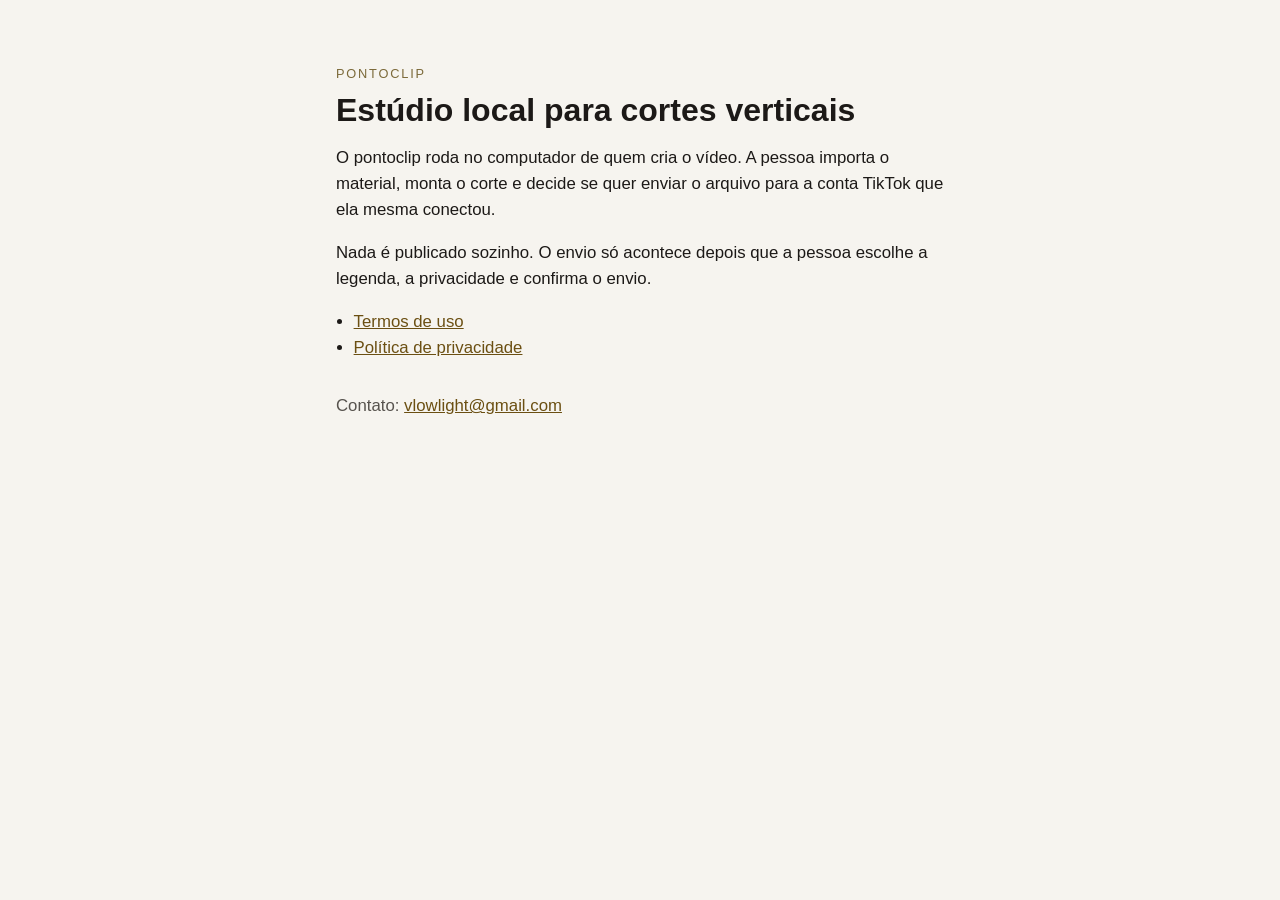
<file: index.html>
<!doctype html>
<html lang="pt-BR">
<head>
  <meta charset="utf-8">
  <meta name="viewport" content="width=device-width, initial-scale=1">
  <title>pontoclip</title>
  <meta name="description" content="Estúdio local para montar cortes verticais e publicar na conta TikTok conectada pelo criador.">
  <link rel="stylesheet" href="estilos.css">
</head>
<body>
  <main>
    <p class="marca">pontoclip</p>
    <h1>Estúdio local para cortes verticais</h1>
    <p>O pontoclip roda no computador de quem cria o vídeo. A pessoa importa o material, monta o corte e decide se quer enviar o arquivo para a conta TikTok que ela mesma conectou.</p>
    <p>Nada é publicado sozinho. O envio só acontece depois que a pessoa escolhe a legenda, a privacidade e confirma o envio.</p>
    <ul>
      <li><a href="termos/">Termos de uso</a></li>
      <li><a href="privacidade/">Política de privacidade</a></li>
    </ul>
    <p class="contato">Contato: <a href="mailto:vlowlight@gmail.com">vlowlight@gmail.com</a></p>
  </main>
</body>
</html>
</file>
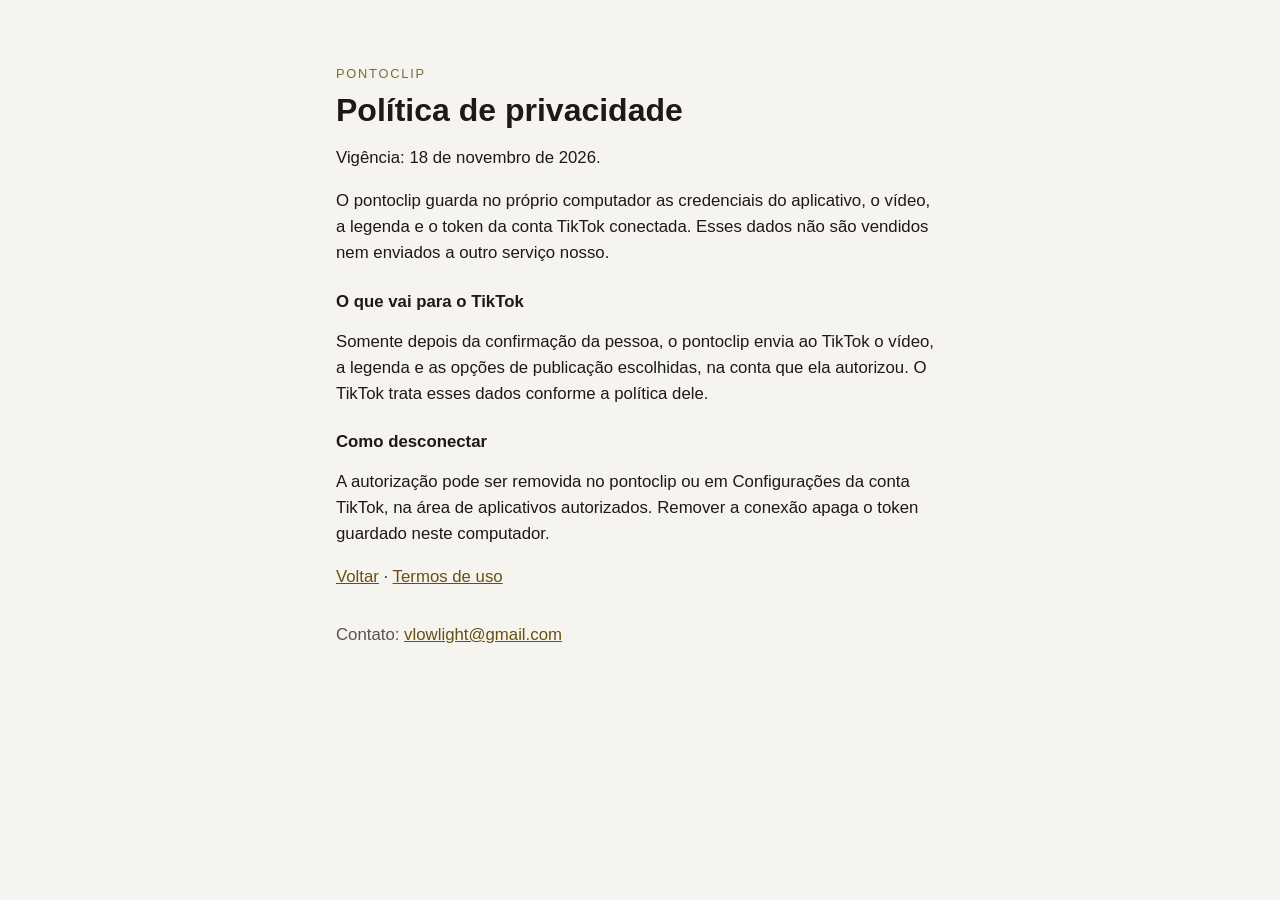
<file: privacidade/index.html>
<!doctype html>
<html lang="pt-BR">
<head>
  <meta charset="utf-8">
  <meta name="viewport" content="width=device-width, initial-scale=1">
  <title>Privacidade · pontoclip</title>
  <link rel="stylesheet" href="../estilos.css">
</head>
<body>
  <main>
    <p class="marca">pontoclip</p>
    <h1>Política de privacidade</h1>
    <p>Vigência: 18 de novembro de 2026.</p>
    <p>O pontoclip guarda no próprio computador as credenciais do aplicativo, o vídeo, a legenda e o token da conta TikTok conectada. Esses dados não são vendidos nem enviados a outro serviço nosso.</p>
    <h2>O que vai para o TikTok</h2>
    <p>Somente depois da confirmação da pessoa, o pontoclip envia ao TikTok o vídeo, a legenda e as opções de publicação escolhidas, na conta que ela autorizou. O TikTok trata esses dados conforme a política dele.</p>
    <h2>Como desconectar</h2>
    <p>A autorização pode ser removida no pontoclip ou em Configurações da conta TikTok, na área de aplicativos autorizados. Remover a conexão apaga o token guardado neste computador.</p>
    <p><a href="../">Voltar</a> · <a href="../termos/">Termos de uso</a></p>
    <p class="contato">Contato: <a href="mailto:vlowlight@gmail.com">vlowlight@gmail.com</a></p>
  </main>
</body>
</html>
</file>
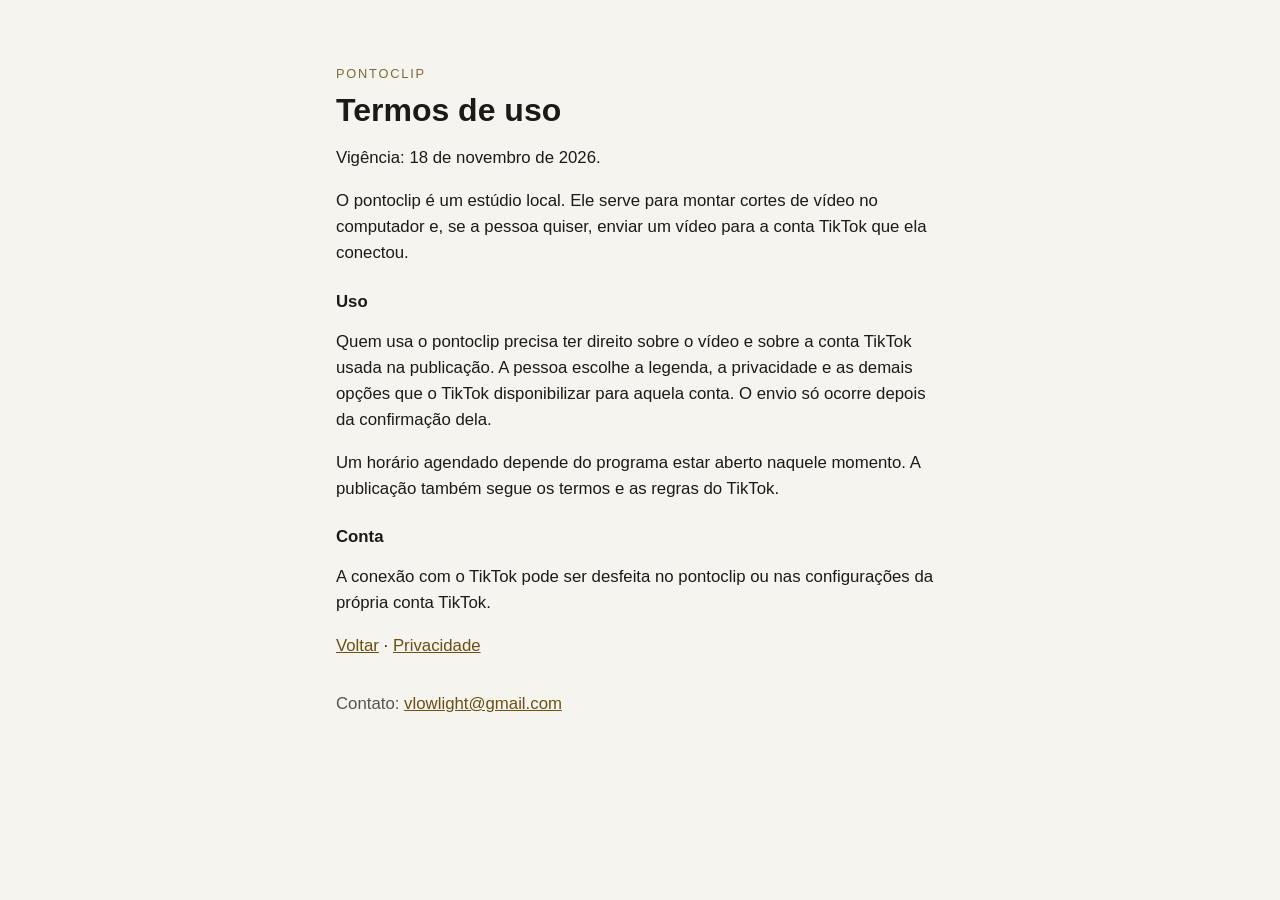
<file: termos/index.html>
<!doctype html>
<html lang="pt-BR">
<head>
  <meta charset="utf-8">
  <meta name="viewport" content="width=device-width, initial-scale=1">
  <title>Termos de uso · pontoclip</title>
  <link rel="stylesheet" href="../estilos.css">
</head>
<body>
  <main>
    <p class="marca">pontoclip</p>
    <h1>Termos de uso</h1>
    <p>Vigência: 18 de novembro de 2026.</p>
    <p>O pontoclip é um estúdio local. Ele serve para montar cortes de vídeo no computador e, se a pessoa quiser, enviar um vídeo para a conta TikTok que ela conectou.</p>
    <h2>Uso</h2>
    <p>Quem usa o pontoclip precisa ter direito sobre o vídeo e sobre a conta TikTok usada na publicação. A pessoa escolhe a legenda, a privacidade e as demais opções que o TikTok disponibilizar para aquela conta. O envio só ocorre depois da confirmação dela.</p>
    <p>Um horário agendado depende do programa estar aberto naquele momento. A publicação também segue os termos e as regras do TikTok.</p>
    <h2>Conta</h2>
    <p>A conexão com o TikTok pode ser desfeita no pontoclip ou nas configurações da própria conta TikTok.</p>
    <p><a href="../">Voltar</a> · <a href="../privacidade/">Privacidade</a></p>
    <p class="contato">Contato: <a href="mailto:vlowlight@gmail.com">vlowlight@gmail.com</a></p>
  </main>
</body>
</html>
</file>
<file: estilos.css>
:root { color-scheme: light; font-family: "Segoe UI", sans-serif; color: #1c1917; background: #f6f4ef; }
body { margin: 0; }
main { max-width: 38rem; margin: 0 auto; padding: 4rem 1.25rem 5rem; }
.marca { margin: 0 0 .5rem; font-size: .8rem; letter-spacing: .14em; text-transform: uppercase; color: #7c6a3a; }
h1 { font-size: 2rem; line-height: 1.15; margin: 0 0 1rem; }
h2 { font-size: 1.05rem; margin: 1.6rem 0 .4rem; }
p, li { font-size: 1.05rem; line-height: 1.55; }
a { color: #6b4f12; }
ul { padding-left: 1.1rem; }
.contato { margin-top: 2rem; color: #57534e; }
</file>
